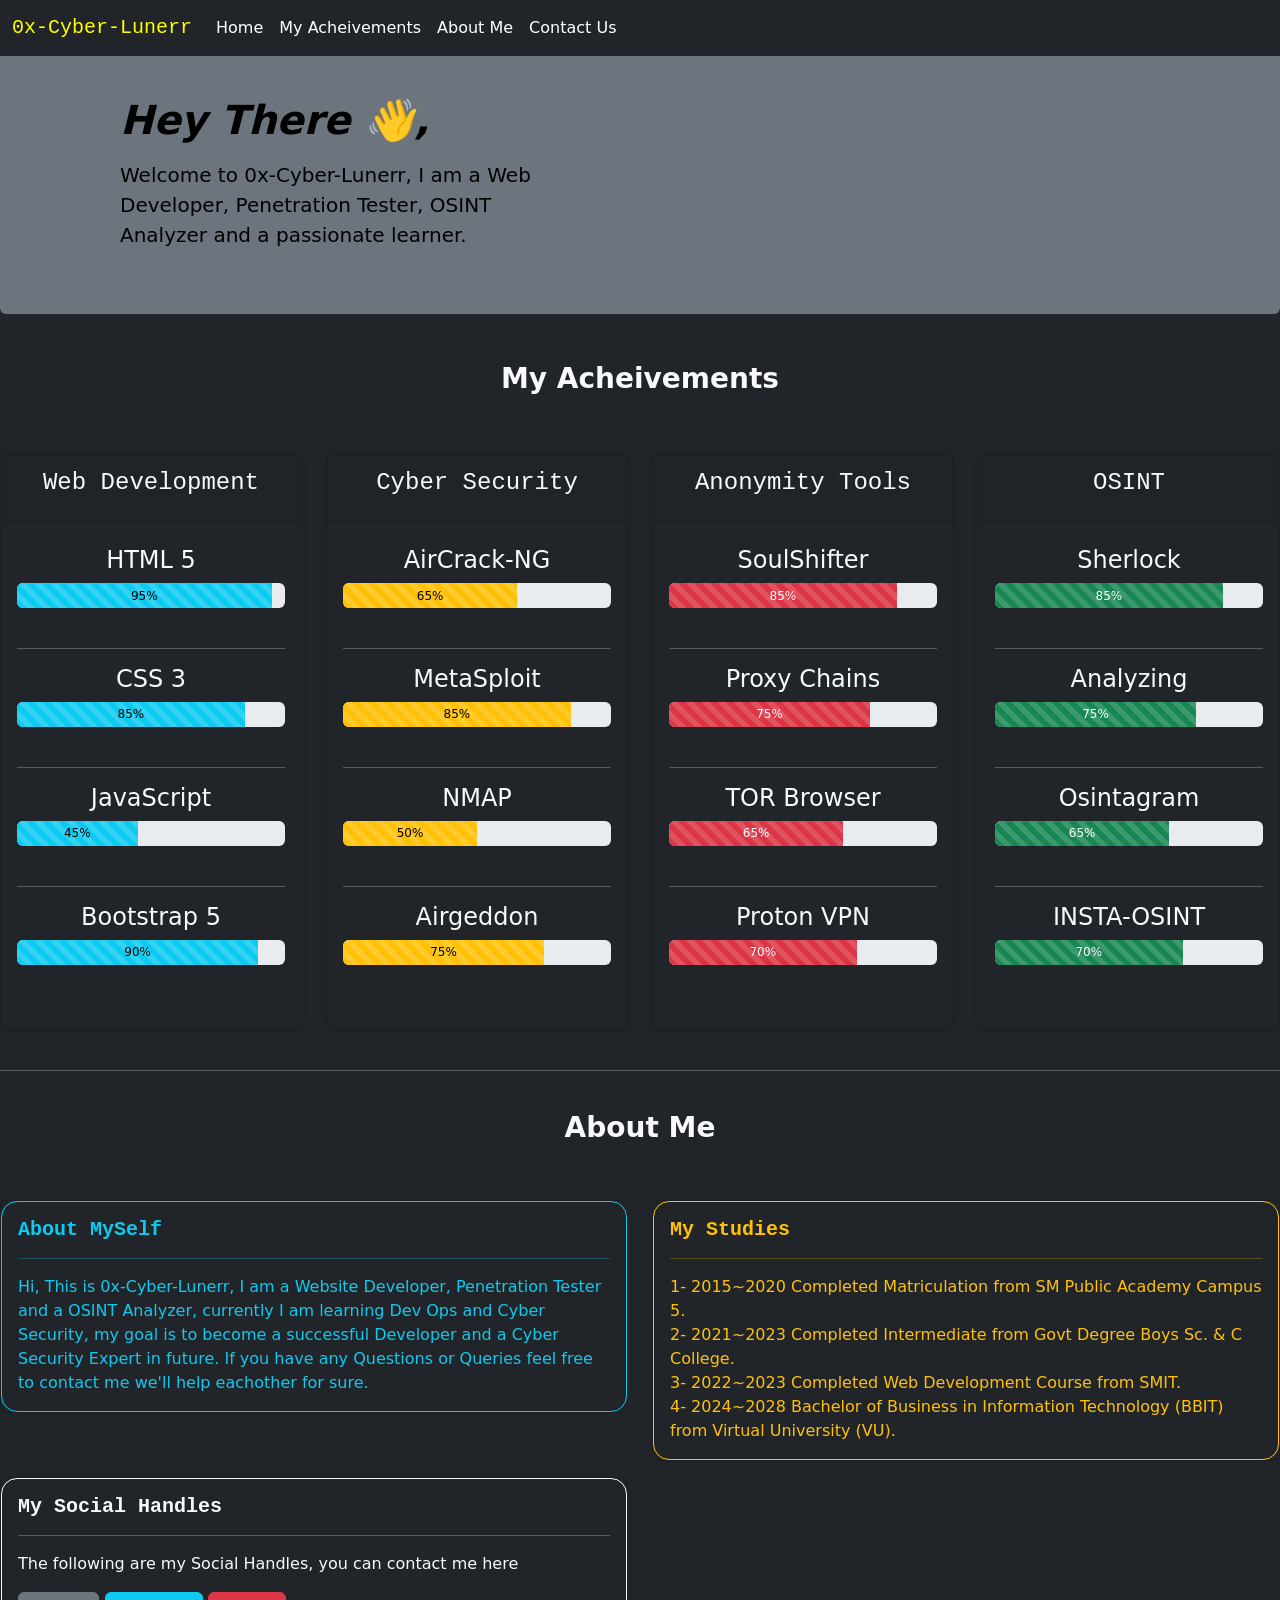
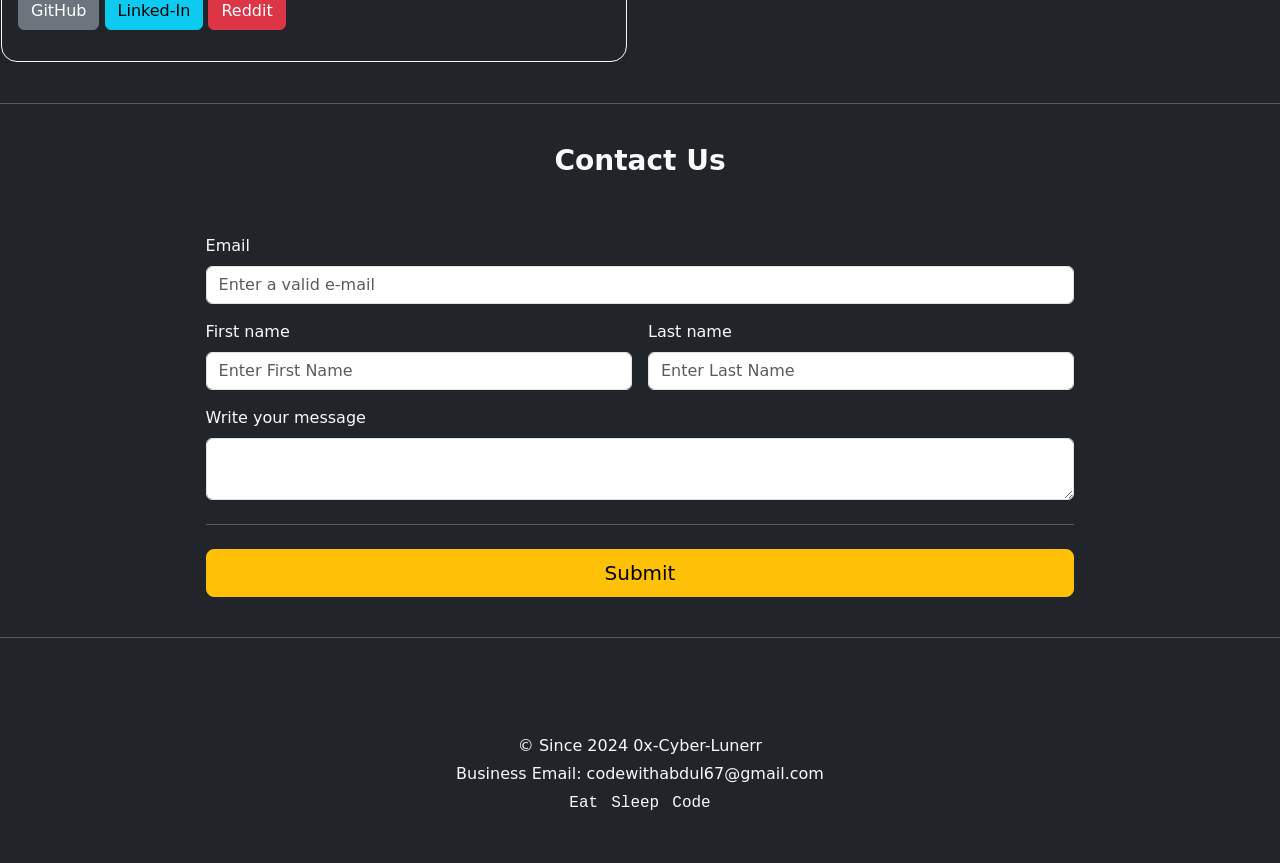
<file: index.html>
<!DOCTYPE html>
<html lang="en">

<head>
  <meta charset="UTF-8">
  <meta name="viewport" content="width=device-width, initial-scale=1">
  <title>x0-Cyber-Lunerr</title>
  <link rel="stylesheet" href="./css/bootstrap.min.css">
  <link rel="icon" href="image.png"/>
  <link rel="stylesheet" href="./css/style.css">
</head>

<body class="bg-dark text-light">

  <header>
    <nav class="navbar navbar-expand-md navbar-dark fixed-top bg-dark">
      <div class="container-fluid">
        <a class="navbar-brand">0x-Cyber-Lunerr</a>
        <button class="navbar-toggler" type="button" data-bs-toggle="collapse" data-bs-target="#navbarCollapse"
          aria-controls="navbarCollapse" aria-expanded="false" aria-label="Toggle navigation">
          <span class="navbar-toggler-icon"></span>
        </button>
        <div class="collapse navbar-collapse" id="navbarCollapse">
          <ul class="navbar-nav me-auto mb-2 mb-md-0">
            <li class="nav-item">
              <a class="nav-link active" aria-current="page" href="#">Home</a>
            </li>
            <li class="nav-item">
              <a id="#contact" class="nav-link active" href="#acheivements">My Acheivements</a>
            <li class="nav-item">
              <a id="#contact" class="nav-link active" href="#about">About Me</a>
            </li>
            </li>
            <li class="nav-item">
              <a id="#contact" class="nav-link active" href="#contact">Contact Us</a>
            </li>
          </ul>
        </div>
      </div>
    </nav>
  </header>

  <br>
  <br>

  <main>
    <div class="p-4 p-md-5 mb-4 rounded text-body-emphasis bg-secondary mx-auto d-block">
      <div class="col-lg-5 px-4 mx-5">
        <h4 class="display-6 fst-italic fw-bolder ">Hey There 👋,</h4>
        <p class="lead my-3">Welcome to 0x-Cyber-Lunerr, I am a Web Developer, Penetration Tester, OSINT Analyzer and a
          passionate learner.</p>
      </div>
    </div>
    <br>
    <h3 id="acheivements" class="fw-bolder text-center ">My Acheivements</h3>
    <br>
    <br>
    </div>
    <div class="row row-cols-1 row-cols-md-4 mb-3 text-center ">
      <div class="col">
        <div class="card mb-4 rounded-3 shadow-sm bg-dark text-light">
          <div class="card-header py-3">
            <h4 class="font-monospace fw-normal">Web Development</h4>
          </div>
          <div class="card-body">
            <ul class="list-unstyled mt-2 mb-4">
              <h4 class="text-center">HTML 5</h4>
              <div class="progress" role="progressbar" aria-label="Example 20px high" aria-valuenow="25"
                aria-valuemin="0" aria-valuemax="100" style="height: 25px ">
                <div class="progress-bar progress-bar-striped progress-bar-animated text-bg text-bg-info"
                  style="width: 95%">95%
                </div>
              </div>
              <br>
              <hr>
              <h4 class="text-center">CSS 3</h4>
              <div class="progress" role="progressbar" aria-label="Example 20px high" aria-valuenow="25"
                aria-valuemin="0" aria-valuemax="100" style="height: 25px">
                <div class="progress-bar progress-bar-striped progress-bar-animated text-bg-info" style="width: 85%">
                  85%</div>
              </div>
              <br>
              <hr>
              <h4 class="text-center">JavaScript</h4>
              <div class="progress" role="progressbar" aria-label="Example 20px high" aria-valuenow="25"
                aria-valuemin="0" aria-valuemax="100" style="height: 25px">
                <div class="progress-bar progress-bar-striped progress-bar-animated text-bg-info" style="width: 45%">
                  45%</div>
              </div>
              <br>
              <hr>
              <h4 class="text-center">Bootstrap 5</h4>
              <div class="progress" role="progressbar" aria-label="Example 20px high" aria-valuenow="25"
                aria-valuemin="0" aria-valuemax="100" style="height: 25px">
                <div class="progress-bar progress-bar-striped progress-bar-animated text-bg-info" style="width: 90%">
                  90%</div>
              </div>
              <br>
            </ul>
          </div>
        </div>
      </div>
      <div class="col">
        <div class="card mb-4 rounded-3 shadow-sm bg-dark text-light">
          <div class="card-header py-3">
            <h4 class="font-monospace fw-normal">Cyber Security</h4>
          </div>
          <div class="card-body">
            <ul class="list-unstyled mt-2 mb-4">
              <h4 class="text-center">AirCrack-NG</h4>
              <div class="progress" role="progressbar" aria-label="Example 20px high" aria-valuenow="25"
                aria-valuemin="0" aria-valuemax="100" style="height: 25px">
                <div class="progress-bar progress-bar-striped progress-bar-animated text-bg-warning" style="width: 65%">
                  65%
                </div>
              </div>
              <br>
              <hr>
              <h4 class="text-center">MetaSploit</h4>
              <div class="progress" role="progressbar" aria-label="Example 20px high" aria-valuenow="25"
                aria-valuemin="0" aria-valuemax="100" style="height: 25px">
                <div class="progress-bar progress-bar-striped progress-bar-animated text-bg-warning" style="width: 85%">
                  85%
                </div>
              </div>
              <br>
              <hr>
              <h4 class="text-center">NMAP</h4>
              <div class="progress" role="progressbar" aria-label="Example 20px high" aria-valuenow="25"
                aria-valuemin="0" aria-valuemax="100" style="height: 25px">
                <div class="progress-bar progress-bar-striped progress-bar-animated text-bg-warning" style="width: 50%">
                  50%
                </div>
              </div>
              <br>
              <hr>
              <h4 class="text-center">Airgeddon</h4>
              <div class="progress" role="progressbar" aria-label="Example 20px high" aria-valuenow="25"
                aria-valuemin="0" aria-valuemax="100" style="height: 25px">
                <div class="progress-bar progress-bar-striped progress-bar-animated text-bg-warning" style="width: 75%">
                  75%
                </div>
              </div>
              <br>
            </ul>
          </div>
        </div>
      </div>
      <div class="col">
        <div class="card mb-4 rounded-3 shadow-sm bg-dark text-light">
          <div class="card-header py-3">
            <h4 class="font-monospace fw-normal">Anonymity Tools</h4>
          </div>
          <div class="card-body">
            <ul class="list-unstyled mt-2 mb-4">
              <h4 class="text-center">SoulShifter</h4>
              <div class="progress" role="progressbar" aria-label="Example 20px high" aria-valuenow="25"
                aria-valuemin="0" aria-valuemax="100" style="height: 25px">
                <div class="progress-bar progress-bar-striped progress-bar-animated text-bg-danger" style="width: 85%">
                  85%
                </div>
              </div>
              <br>
              <hr>
              <h4 class="text-center">Proxy Chains</h4>
              <div class="progress" role="progressbar" aria-label="Example 20px high" aria-valuenow="25"
                aria-valuemin="0" aria-valuemax="100" style="height: 25px">
                <div class="progress-bar progress-bar-striped progress-bar-animated text-bg-danger" style="width: 75%">
                  75%
                </div>
              </div>
              <br>
              <hr>
              <h4 class="text-center">TOR Browser</h4>
              <div class="progress" role="progressbar" aria-label="Example 20px high" aria-valuenow="25"
                aria-valuemin="0" aria-valuemax="100" style="height: 25px">
                <div class="progress-bar progress-bar-striped progress-bar-animated text-bg-danger" style="width: 65%">
                  65%
                </div>
              </div>
              <br>
              <hr>
              <h4 class="text-center">Proton VPN</h4>
              <div class="progress" role="progressbar" aria-label="Example 20px high" aria-valuenow="25"
                aria-valuemin="0" aria-valuemax="100" style="height: 25px">
                <div class="progress-bar progress-bar-striped progress-bar-animated text-bg-danger" style="width: 70%">
                  70%
                </div>
              </div>
              <br>
            </ul>
          </div>
        </div>
      </div>
      <div class="col">
        <div class="card mb-4 rounded-3 shadow-sm bg-dark text-light">
          <div class="card-header py-3">
            <h4 class="font-monospace fw-normal">OSINT</h4>
          </div>
          <div class="card-body">
            <ul class="list-unstyled mt-2 mb-4">
              <h4 class="text-center">Sherlock</h4>
              <div class="progress" role="progressbar" aria-label="Example 20px high" aria-valuenow="25"
                aria-valuemin="0" aria-valuemax="100" style="height: 25px">
                <div class="progress-bar progress-bar-striped progress-bar-animated text-bg-success" style="width: 85%">
                  85%
                </div>
              </div>
              <br>
              <hr>
              <h4 class="text-center">Analyzing</h4>
              <div class="progress" role="progressbar" aria-label="Example 20px high" aria-valuenow="25"
                aria-valuemin="0" aria-valuemax="100" style="height: 25px">
                <div class="progress-bar progress-bar-striped progress-bar-animated text-bg-success" style="width: 75%">
                  75%
                </div>
              </div>
              <br>
              <hr>
              <h4 class="text-center">Osintagram</h4>
              <div class="progress" role="progressbar" aria-label="Example 20px high" aria-valuenow="25"
                aria-valuemin="0" aria-valuemax="100" style="height: 25px">
                <div class="progress-bar progress-bar-striped progress-bar-animated text-bg-success" style="width: 65%">
                  65%
                </div>
              </div>
              <br>
              <hr>
              <h4 class="text-center">INSTA-OSINT</h4>
              <div class="progress" role="progressbar" aria-label="Example 20px high" aria-valuenow="25"
                aria-valuemin="0" aria-valuemax="100" style="height: 25px">
                <div class="progress-bar progress-bar-striped progress-bar-animated text-bg-success" style="width: 70%">
                  70%
                </div>
              </div>
              <br>
            </ul>
          </div>
        </div>
      </div>
    </div>
    <hr>
    <br>
    <div class="about">
      <h3 id="about" class="fw-bolder text-center text-light">About Me</h3>
      <br>
      <br>
      <div class="row">
        <div class="col-sm-6 mb-3 mb-sm-0">
          <div class="card bg-dark text-light">
            <div class="card-body text-info border border-info rounded-4">
              <h5 class="card-title font-monospace fw-bolder">About MySelf</h5>
              <hr>
              <p class="card-text">Hi, This is 0x-Cyber-Lunerr, I am a Website Developer, Penetration Tester and a
                OSINT
                Analyzer,
                currently I am learning Dev Ops and Cyber Security, my goal is to become a successful Developer and a
                Cyber Security Expert in future. If you have any Questions or Queries feel free to contact me we'll help
                eachother for sure.</p>
            </div>
          </div>
        </div>

        <div class="col-sm-6 mb-3 mb-sm-0">
          <div class="card bg-dark text-light">
            <div class="card-body text-warning border border-warning rounded-4">
              <h5 class="card-title font-monospace fw-bolder">My Studies</h5>
              <hr>
              <p class="card-text">1- 2015~2020 Completed Matriculation from SM Public Academy Campus 5. <br>
                2- 2021~2023 Completed Intermediate from Govt Degree Boys Sc. & C College. <br>
                3- 2022~2023 Completed Web Development Course from SMIT. <br>
                4- 2024~2028 Bachelor of Business in Information Technology (BBIT) from Virtual University (VU).
              </p>
            </div>
          </div>
        </div>
        <div class="col-sm-6 mt-3">
          <div class="card bg-dark text-light">
            <div class="card-body border border-light rounded-4" style="height: 11.5rem;">
              <h5 class="card-title font-monospace fw-bolder">My Social Handles</h5>
              <hr>
              <p class="card-text">The following are my Social Handles,
                you can contact me here
              </p>
              <a href="https://github.com/Code-With-Abdul-67" class="btn btn-secondary" target="_blank">GitHub</a>
              <a href="https://www.linkedin.com/in/0-x-cyberr-lunerr-08421b25b/" class="btn btn-info"
                target="_blank">Linked-In</a>
              <a href="https://www.reddit.com/user/Pretty_Buffalo7932/" class="btn btn-danger"
                target="_blank">Reddit</a>
            </div>
          </div>
        </div>
      </div>
    </div>
    <br>
    <hr>
    <br>
    <h3 id="contact" class="fw-bolder text-center ">Contact Us</h3>
    <br>
    <br>
    <div class="container">

      <div class="row mx-auto " style="width: 80%;">
        <form action="https://formspree.io/f/mleqzjgj" method="POST">

          <div class="row g-3">
            <div class="col-12">
              <label for="email" class="form-label">Email <span class="text-body-secondary">(Optional)</span> </label>
              <input class="form-control" type="email" name="email" placeholder="Enter a valid e-mail" required="">
            </div>

            <div class="col-sm-6">
              <label for="Name" class="form-label">First name</label>
              <input type="text" name="name" class="form-control" id="firstName" placeholder="Enter First Name" value="" required="">
            </div>

            <div class="col-sm-6">
              <label for="Name" class="form-label">Last name</label>
              <input type="text" name="name" class="form-control" id="lastName" placeholder="Enter Last Name" value="" required="">
            </div>

            <div class="col-12">
              <label for="message" class="form-label">Write your message</label>
              <div class="input-group has-validation">
                <textarea class="form-control" name="message"></textarea>
              </div>
            </div>
          </div>
          <hr class="my-4">
          <button class="w-100 btn btn-warning btn-lg" type="submit">Submit</button>
          </form>
      </div>
      <br>
    </div>
  </main>
  <hr>

  <footer class="my-5 pt-5 text-body-secondary text-center text-small">
    <p class="mb-1 text-light">© Since 2024 0x-Cyber-Lunerr</p>
    <p class="mb-1 text-light">Business Email: codewithabdul67@gmail.com</p>
    <ul class="list-inline">
      <li class="list-inline-item text-light font-monospace">Eat</li>
      <li class="list-inline-item text-light font-monospace">Sleep</li>
      <li class="list-inline-item text-light font-monospace">Code</li>
    </ul>
  </footer>

  <script src="./js/bootstrap.bundle.js"></script>

</body>

</html>
</file>
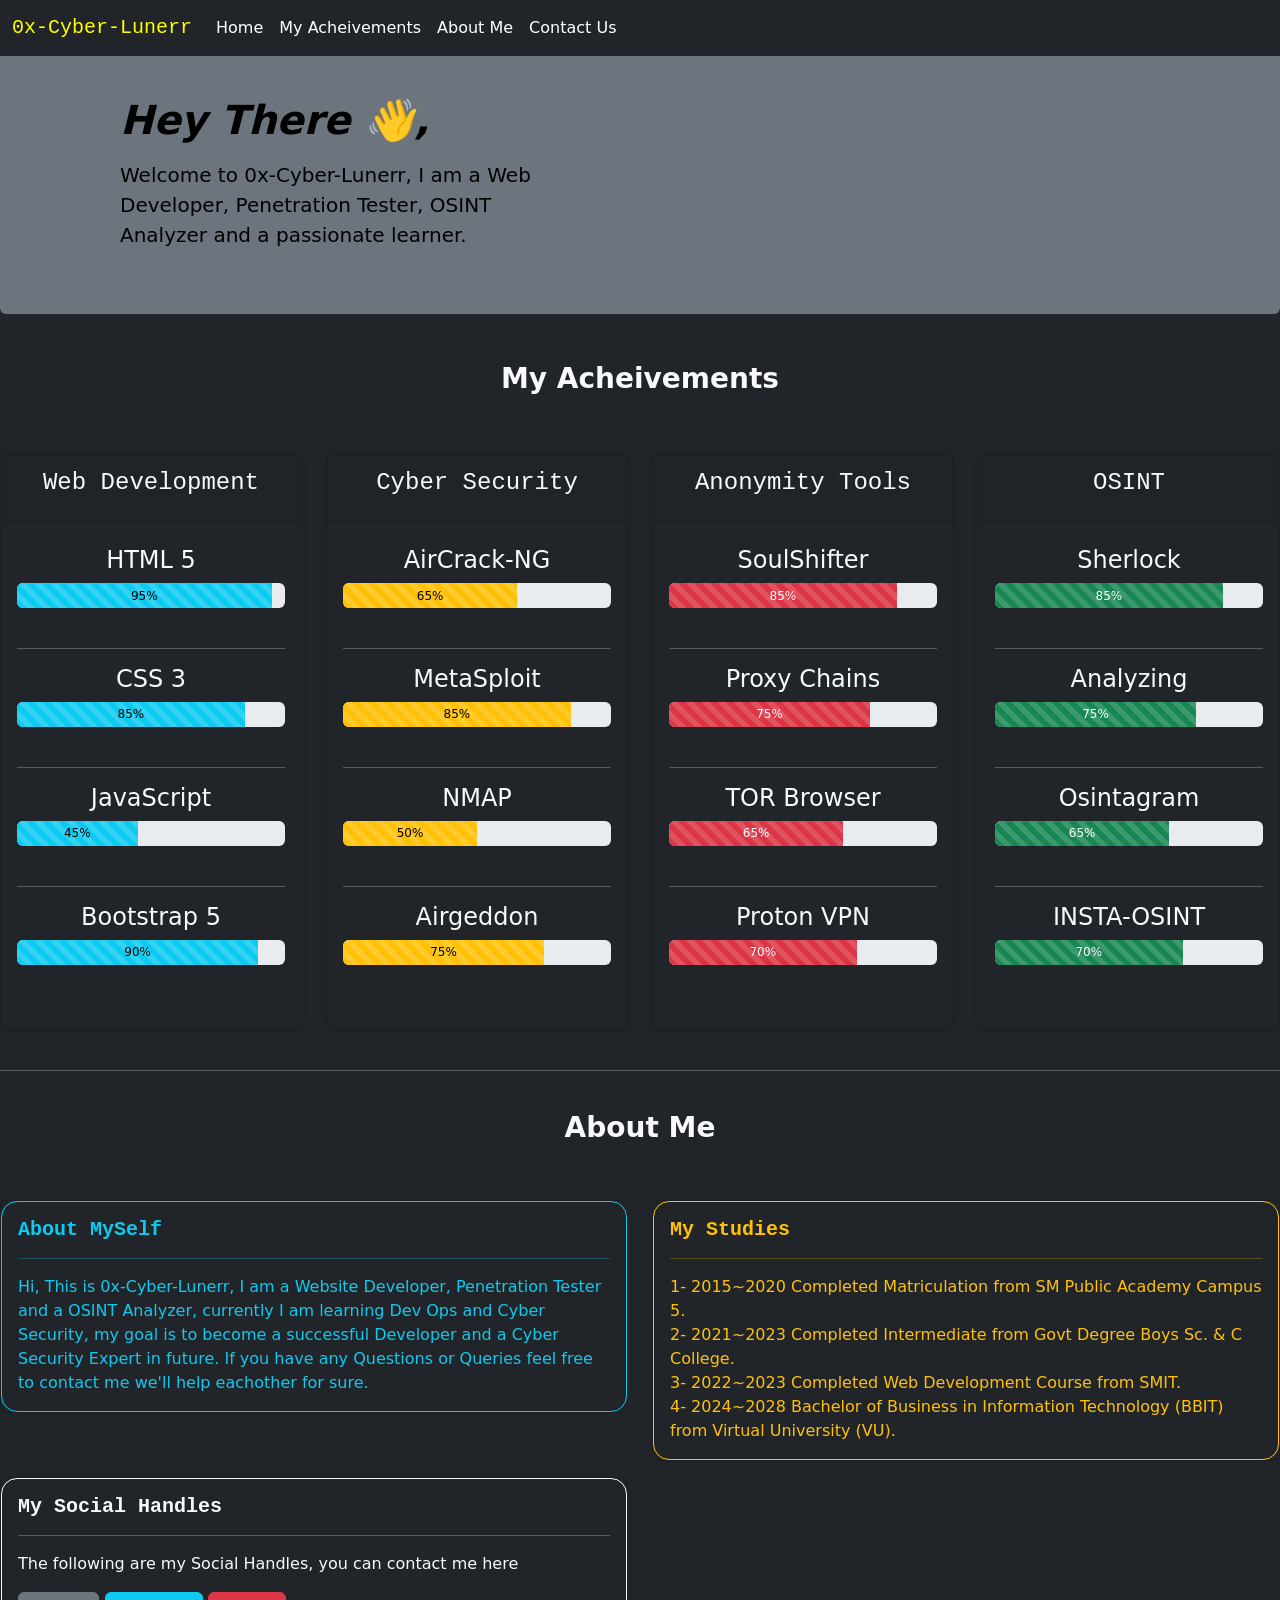
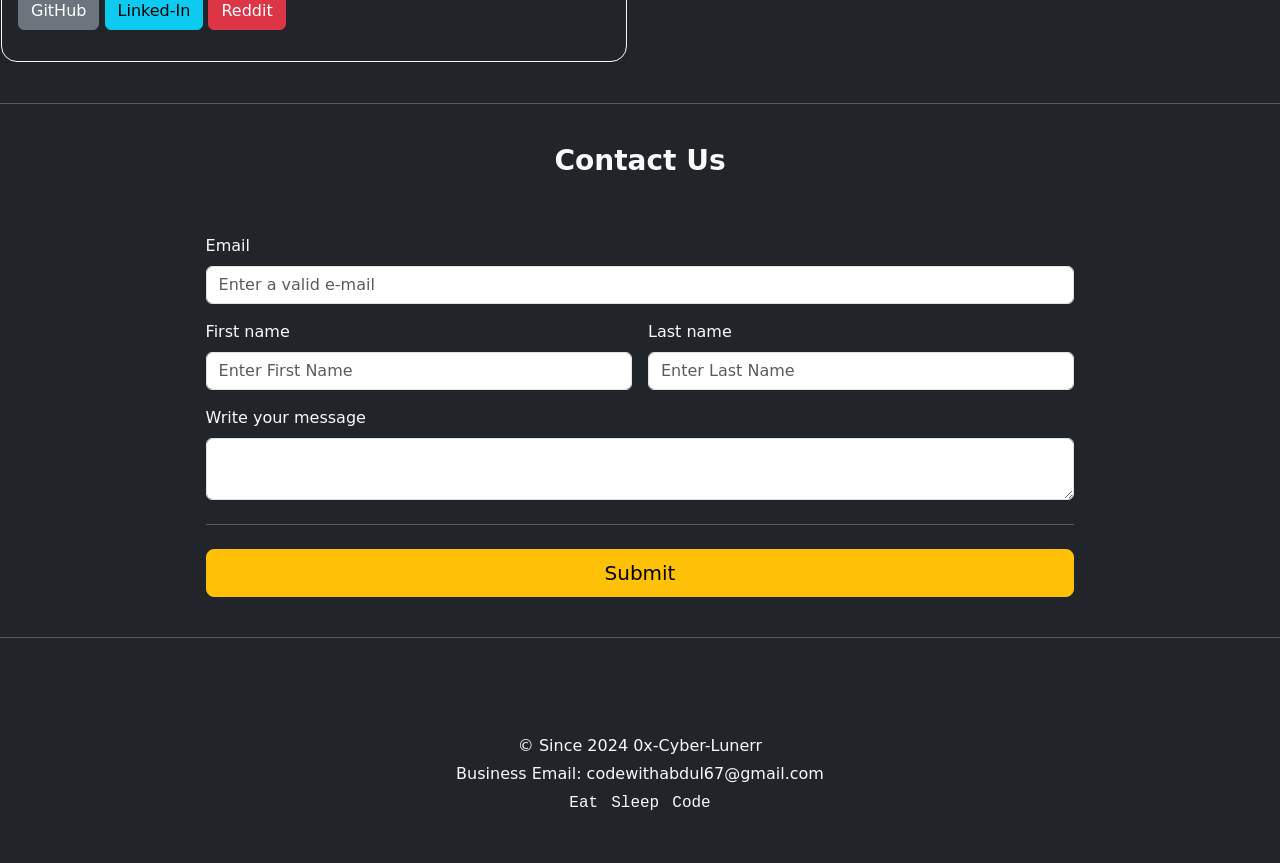
<file: html/index.html>
<!DOCTYPE html>
<html lang="en">

<head>
  <meta charset="UTF-8">
  <meta name="viewport" content="width=device-width, initial-scale=1">
  <title>x0-Cyber-Lunerr</title>
  <link rel="stylesheet" href="/css/bootstrap.min.css">
  <link rel="icon" href="/images/0x-cyber_Lunerr-removebg-preview.png" />
  <link rel="stylesheet" href="/css/style.css">
</head>

<body class="bg-dark text-light">

  <header>
    <nav class="navbar navbar-expand-md navbar-dark fixed-top bg-dark">
      <div class="container-fluid">
        <a class="navbar-brand">0x-Cyber-Lunerr</a>
        <button class="navbar-toggler" type="button" data-bs-toggle="collapse" data-bs-target="#navbarCollapse"
          aria-controls="navbarCollapse" aria-expanded="false" aria-label="Toggle navigation">
          <span class="navbar-toggler-icon"></span>
        </button>
        <div class="collapse navbar-collapse" id="navbarCollapse">
          <ul class="navbar-nav me-auto mb-2 mb-md-0">
            <li class="nav-item">
              <a class="nav-link active" aria-current="page" href="#">Home</a>
            </li>
            <li class="nav-item">
              <a id="#contact" class="nav-link active" href="#acheivements">My Acheivements</a>
            <li class="nav-item">
              <a id="#contact" class="nav-link active" href="#about">About Me</a>
            </li>
            </li>
            <li class="nav-item">
              <a id="#contact" class="nav-link active" href="#contact">Contact Us</a>
            </li>
          </ul>
        </div>
      </div>
    </nav>
  </header>

  <br>
  <br>

  <main>
    <div class="p-4 p-md-5 mb-4 rounded text-body-emphasis bg-secondary mx-auto d-block">
      <div class="col-lg-5 px-4 mx-5">
        <h4 class="display-6 fst-italic fw-bolder ">Hey There 👋,</h4>
        <p class="lead my-3">Welcome to 0x-Cyber-Lunerr, I am a Web Developer, Penetration Tester, OSINT Analyzer and a
          passionate learner.</p>
      </div>
    </div>
    <br>
    <h3 id="acheivements" class="fw-bolder text-center ">My Acheivements</h3>
    <br>
    <br>
    </div>
    <div class="row row-cols-1 row-cols-md-4 mb-3 text-center ">
      <div class="col">
        <div class="card mb-4 rounded-3 shadow-sm bg-dark text-light">
          <div class="card-header py-3">
            <h4 class="font-monospace fw-normal">Web Development</h4>
          </div>
          <div class="card-body">
            <ul class="list-unstyled mt-2 mb-4">
              <h4 class="text-center">HTML 5</h4>
              <div class="progress" role="progressbar" aria-label="Example 20px high" aria-valuenow="25"
                aria-valuemin="0" aria-valuemax="100" style="height: 25px ">
                <div class="progress-bar progress-bar-striped progress-bar-animated text-bg text-bg-info"
                  style="width: 95%">95%
                </div>
              </div>
              <br>
              <hr>
              <h4 class="text-center">CSS 3</h4>
              <div class="progress" role="progressbar" aria-label="Example 20px high" aria-valuenow="25"
                aria-valuemin="0" aria-valuemax="100" style="height: 25px">
                <div class="progress-bar progress-bar-striped progress-bar-animated text-bg-info" style="width: 85%">
                  85%</div>
              </div>
              <br>
              <hr>
              <h4 class="text-center">JavaScript</h4>
              <div class="progress" role="progressbar" aria-label="Example 20px high" aria-valuenow="25"
                aria-valuemin="0" aria-valuemax="100" style="height: 25px">
                <div class="progress-bar progress-bar-striped progress-bar-animated text-bg-info" style="width: 45%">
                  45%</div>
              </div>
              <br>
              <hr>
              <h4 class="text-center">Bootstrap 5</h4>
              <div class="progress" role="progressbar" aria-label="Example 20px high" aria-valuenow="25"
                aria-valuemin="0" aria-valuemax="100" style="height: 25px">
                <div class="progress-bar progress-bar-striped progress-bar-animated text-bg-info" style="width: 90%">
                  90%</div>
              </div>
              <br>
            </ul>
          </div>
        </div>
      </div>
      <div class="col">
        <div class="card mb-4 rounded-3 shadow-sm bg-dark text-light">
          <div class="card-header py-3">
            <h4 class="font-monospace fw-normal">Cyber Security</h4>
          </div>
          <div class="card-body">
            <ul class="list-unstyled mt-2 mb-4">
              <h4 class="text-center">AirCrack-NG</h4>
              <div class="progress" role="progressbar" aria-label="Example 20px high" aria-valuenow="25"
                aria-valuemin="0" aria-valuemax="100" style="height: 25px">
                <div class="progress-bar progress-bar-striped progress-bar-animated text-bg-warning" style="width: 65%">
                  65%
                </div>
              </div>
              <br>
              <hr>
              <h4 class="text-center">MetaSploit</h4>
              <div class="progress" role="progressbar" aria-label="Example 20px high" aria-valuenow="25"
                aria-valuemin="0" aria-valuemax="100" style="height: 25px">
                <div class="progress-bar progress-bar-striped progress-bar-animated text-bg-warning" style="width: 85%">
                  85%
                </div>
              </div>
              <br>
              <hr>
              <h4 class="text-center">NMAP</h4>
              <div class="progress" role="progressbar" aria-label="Example 20px high" aria-valuenow="25"
                aria-valuemin="0" aria-valuemax="100" style="height: 25px">
                <div class="progress-bar progress-bar-striped progress-bar-animated text-bg-warning" style="width: 50%">
                  50%
                </div>
              </div>
              <br>
              <hr>
              <h4 class="text-center">Airgeddon</h4>
              <div class="progress" role="progressbar" aria-label="Example 20px high" aria-valuenow="25"
                aria-valuemin="0" aria-valuemax="100" style="height: 25px">
                <div class="progress-bar progress-bar-striped progress-bar-animated text-bg-warning" style="width: 75%">
                  75%
                </div>
              </div>
              <br>
            </ul>
          </div>
        </div>
      </div>
      <div class="col">
        <div class="card mb-4 rounded-3 shadow-sm bg-dark text-light">
          <div class="card-header py-3">
            <h4 class="font-monospace fw-normal">Anonymity Tools</h4>
          </div>
          <div class="card-body">
            <ul class="list-unstyled mt-2 mb-4">
              <h4 class="text-center">SoulShifter</h4>
              <div class="progress" role="progressbar" aria-label="Example 20px high" aria-valuenow="25"
                aria-valuemin="0" aria-valuemax="100" style="height: 25px">
                <div class="progress-bar progress-bar-striped progress-bar-animated text-bg-danger" style="width: 85%">
                  85%
                </div>
              </div>
              <br>
              <hr>
              <h4 class="text-center">Proxy Chains</h4>
              <div class="progress" role="progressbar" aria-label="Example 20px high" aria-valuenow="25"
                aria-valuemin="0" aria-valuemax="100" style="height: 25px">
                <div class="progress-bar progress-bar-striped progress-bar-animated text-bg-danger" style="width: 75%">
                  75%
                </div>
              </div>
              <br>
              <hr>
              <h4 class="text-center">TOR Browser</h4>
              <div class="progress" role="progressbar" aria-label="Example 20px high" aria-valuenow="25"
                aria-valuemin="0" aria-valuemax="100" style="height: 25px">
                <div class="progress-bar progress-bar-striped progress-bar-animated text-bg-danger" style="width: 65%">
                  65%
                </div>
              </div>
              <br>
              <hr>
              <h4 class="text-center">Proton VPN</h4>
              <div class="progress" role="progressbar" aria-label="Example 20px high" aria-valuenow="25"
                aria-valuemin="0" aria-valuemax="100" style="height: 25px">
                <div class="progress-bar progress-bar-striped progress-bar-animated text-bg-danger" style="width: 70%">
                  70%
                </div>
              </div>
              <br>
            </ul>
          </div>
        </div>
      </div>
      <div class="col">
        <div class="card mb-4 rounded-3 shadow-sm bg-dark text-light">
          <div class="card-header py-3">
            <h4 class="font-monospace fw-normal">OSINT</h4>
          </div>
          <div class="card-body">
            <ul class="list-unstyled mt-2 mb-4">
              <h4 class="text-center">Sherlock</h4>
              <div class="progress" role="progressbar" aria-label="Example 20px high" aria-valuenow="25"
                aria-valuemin="0" aria-valuemax="100" style="height: 25px">
                <div class="progress-bar progress-bar-striped progress-bar-animated text-bg-success" style="width: 85%">
                  85%
                </div>
              </div>
              <br>
              <hr>
              <h4 class="text-center">Analyzing</h4>
              <div class="progress" role="progressbar" aria-label="Example 20px high" aria-valuenow="25"
                aria-valuemin="0" aria-valuemax="100" style="height: 25px">
                <div class="progress-bar progress-bar-striped progress-bar-animated text-bg-success" style="width: 75%">
                  75%
                </div>
              </div>
              <br>
              <hr>
              <h4 class="text-center">Osintagram</h4>
              <div class="progress" role="progressbar" aria-label="Example 20px high" aria-valuenow="25"
                aria-valuemin="0" aria-valuemax="100" style="height: 25px">
                <div class="progress-bar progress-bar-striped progress-bar-animated text-bg-success" style="width: 65%">
                  65%
                </div>
              </div>
              <br>
              <hr>
              <h4 class="text-center">INSTA-OSINT</h4>
              <div class="progress" role="progressbar" aria-label="Example 20px high" aria-valuenow="25"
                aria-valuemin="0" aria-valuemax="100" style="height: 25px">
                <div class="progress-bar progress-bar-striped progress-bar-animated text-bg-success" style="width: 70%">
                  70%
                </div>
              </div>
              <br>
            </ul>
          </div>
        </div>
      </div>
    </div>
    <hr>
    <br>
    <div class="about">
      <h3 id="about" class="fw-bolder text-center text-light">About Me</h3>
      <br>
      <br>
      <div class="row">
        <div class="col-sm-6 mb-3 mb-sm-0">
          <div class="card bg-dark text-light">
            <div class="card-body text-info border border-info rounded-4">
              <h5 class="card-title font-monospace fw-bolder">About MySelf</h5>
              <hr>
              <p class="card-text">Hi, This is 0x-Cyber-Lunerr, I am a Website Developer, Penetration Tester and a
                OSINT
                Analyzer,
                currently I am learning Dev Ops and Cyber Security, my goal is to become a successful Developer and a
                Cyber Security Expert in future. If you have any Questions or Queries feel free to contact me we'll help
                eachother for sure.</p>
            </div>
          </div>
        </div>

        <div class="col-sm-6 mb-3 mb-sm-0">
          <div class="card bg-dark text-light">
            <div class="card-body text-warning border border-warning rounded-4">
              <h5 class="card-title font-monospace fw-bolder">My Studies</h5>
              <hr>
              <p class="card-text">1- 2015~2020 Completed Matriculation from SM Public Academy Campus 5. <br>
                2- 2021~2023 Completed Intermediate from Govt Degree Boys Sc. & C College. <br>
                3- 2022~2023 Completed Web Development Course from SMIT. <br>
                4- 2024~2028 Bachelor of Business in Information Technology (BBIT) from Virtual University (VU).
              </p>
            </div>
          </div>
        </div>
        <div class="col-sm-6 mt-3">
          <div class="card bg-dark text-light">
            <div class="card-body border border-light rounded-4" style="height: 11.5rem;">
              <h5 class="card-title font-monospace fw-bolder">My Social Handles</h5>
              <hr>
              <p class="card-text">The following are my Social Handles,
                you can contact me here
              </p>
              <a href="https://github.com/Code-With-Abdul-67" class="btn btn-secondary" target="_blank">GitHub</a>
              <a href="https://www.linkedin.com/in/0-x-cyberr-lunerr-08421b25b/" class="btn btn-info"
                target="_blank">Linked-In</a>
              <a href="https://www.reddit.com/user/Pretty_Buffalo7932/" class="btn btn-danger"
                target="_blank">Reddit</a>
            </div>
          </div>
        </div>
      </div>
    </div>
    <br>
    <hr>
    <br>
    <h3 id="contact" class="fw-bolder text-center ">Contact Us</h3>
    <br>
    <br>
    <div class="container">

      <div class="row mx-auto " style="width: 80%;">
        <form action="https://formspree.io/f/mleqzjgj" method="POST">

          <div class="row g-3">
            <div class="col-12">
              <label for="email" class="form-label">Email <span class="text-body-secondary">(Optional)</span> </label>
              <input class="form-control" type="email" name="email" placeholder="Enter a valid e-mail" required="">
            </div>

            <div class="col-sm-6">
              <label for="Name" class="form-label">First name</label>
              <input type="text" name="name" class="form-control" id="firstName" placeholder="Enter First Name" value="" required="">
            </div>

            <div class="col-sm-6">
              <label for="Name" class="form-label">Last name</label>
              <input type="text" name="name" class="form-control" id="lastName" placeholder="Enter Last Name" value="" required="">
            </div>

            <div class="col-12">
              <label for="message" class="form-label">Write your message</label>
              <div class="input-group has-validation">
                <textarea class="form-control" name="message"></textarea>
              </div>
            </div>
          </div>
          <hr class="my-4">
          <button class="w-100 btn btn-warning btn-lg" type="submit">Submit</button>
          </form>
      </div>
      <br>
    </div>
  </main>
  <hr>

  <footer class="my-5 pt-5 text-body-secondary text-center text-small">
    <p class="mb-1 text-light">© Since 2024 0x-Cyber-Lunerr</p>
    <p class="mb-1 text-light">Business Email: codewithabdul67@gmail.com</p>
    <ul class="list-inline">
      <li class="list-inline-item text-light font-monospace">Eat</li>
      <li class="list-inline-item text-light font-monospace">Sleep</li>
      <li class="list-inline-item text-light font-monospace">Code</li>
    </ul>
  </footer>

  <script src="/js/bootstrap.bundle.js"></script>

</body>

</html>
</file>
<file: css/style.css>
body {
    overflow-x: hidden;
}
.navbar-brand{
    color: yellow;
    font-family:'Courier New', Courier, monospace;
}

.navbar-brand:hover{
    color: yellow;
}

.nav-link.nav-link:hover{
    color: rgb(78, 24, 216);
}
</file>
